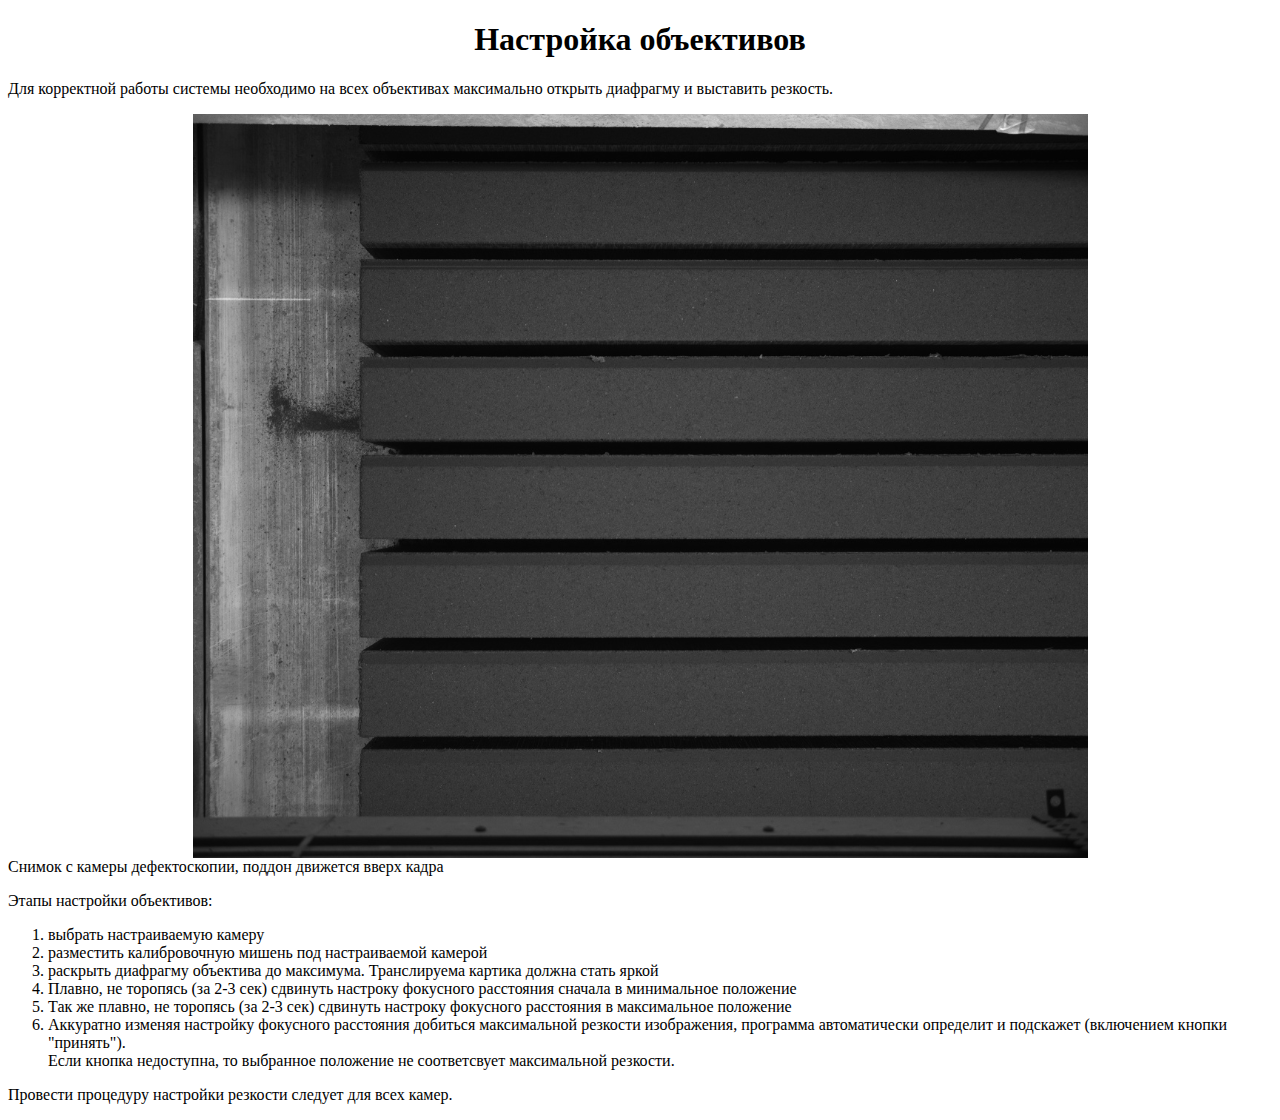
<file: resources/sharpness_help.html>
<!DOCTYPE html>
<html>
<head>
    <meta charset="UTF-8"/>
    <meta name="viewport" content="width=device-width, initial-scale=1.0, user-scalable=no" />
    <meta name="mobile-web-app-capable" content="true">
    <meta name="HandheldFriendly" content="true">
    <title>Настройка резкости</title>
    <link rel="stylesheet" href="/resources/style.css">
</head>
<body>
    <H1 class="center">
        Настройка объективов
    </H1>

    <p>
        Для корректной работы системы необходимо на всех объективах 
    максимально открыть диафрагму и выставить резкость.
    </p>

    <div class="preview">
        <img src="/resources/stage-0_light.png" />
        <label>
            Снимок с камеры дефектоскопии, поддон движется вверх кадра
        </label>
    </div>
    <p>
        Этапы настройки объективов:
        <ol>
            <li>
                выбрать настраиваемую камеру
            </li>
            <li>
                разместить калибровочную мишень под настраиваемой камерой
            </li>
            <li>
                раскрыть диафрагму объектива до максимума. Транслируема 
                картика должна стать яркой
            </li>
            <li>
                Плавно, не торопясь (за 2-3 сек) сдвинуть настроку фокусного 
                расстояния сначала в минимальное положение
            </li>
            <li>
                Так же плавно, не торопясь (за 2-3 сек) сдвинуть настроку 
                фокусного расстояния в максимальное положение
            </li>
            <li>
                Аккуратно изменяя настройку фокусного расстояния добиться 
                максимальной резкости изображения, программа 
                автоматически определит и подскажет (включением кнопки "принять"). 
                <br>Если кнопка недоступна, то выбранное положение не соответсвует 
                максимальной резкости.
            </li>
        </ol>
        Провести процедуру настройки резкости следует для всех камер.
    </p>
</body>
</html>
</file>
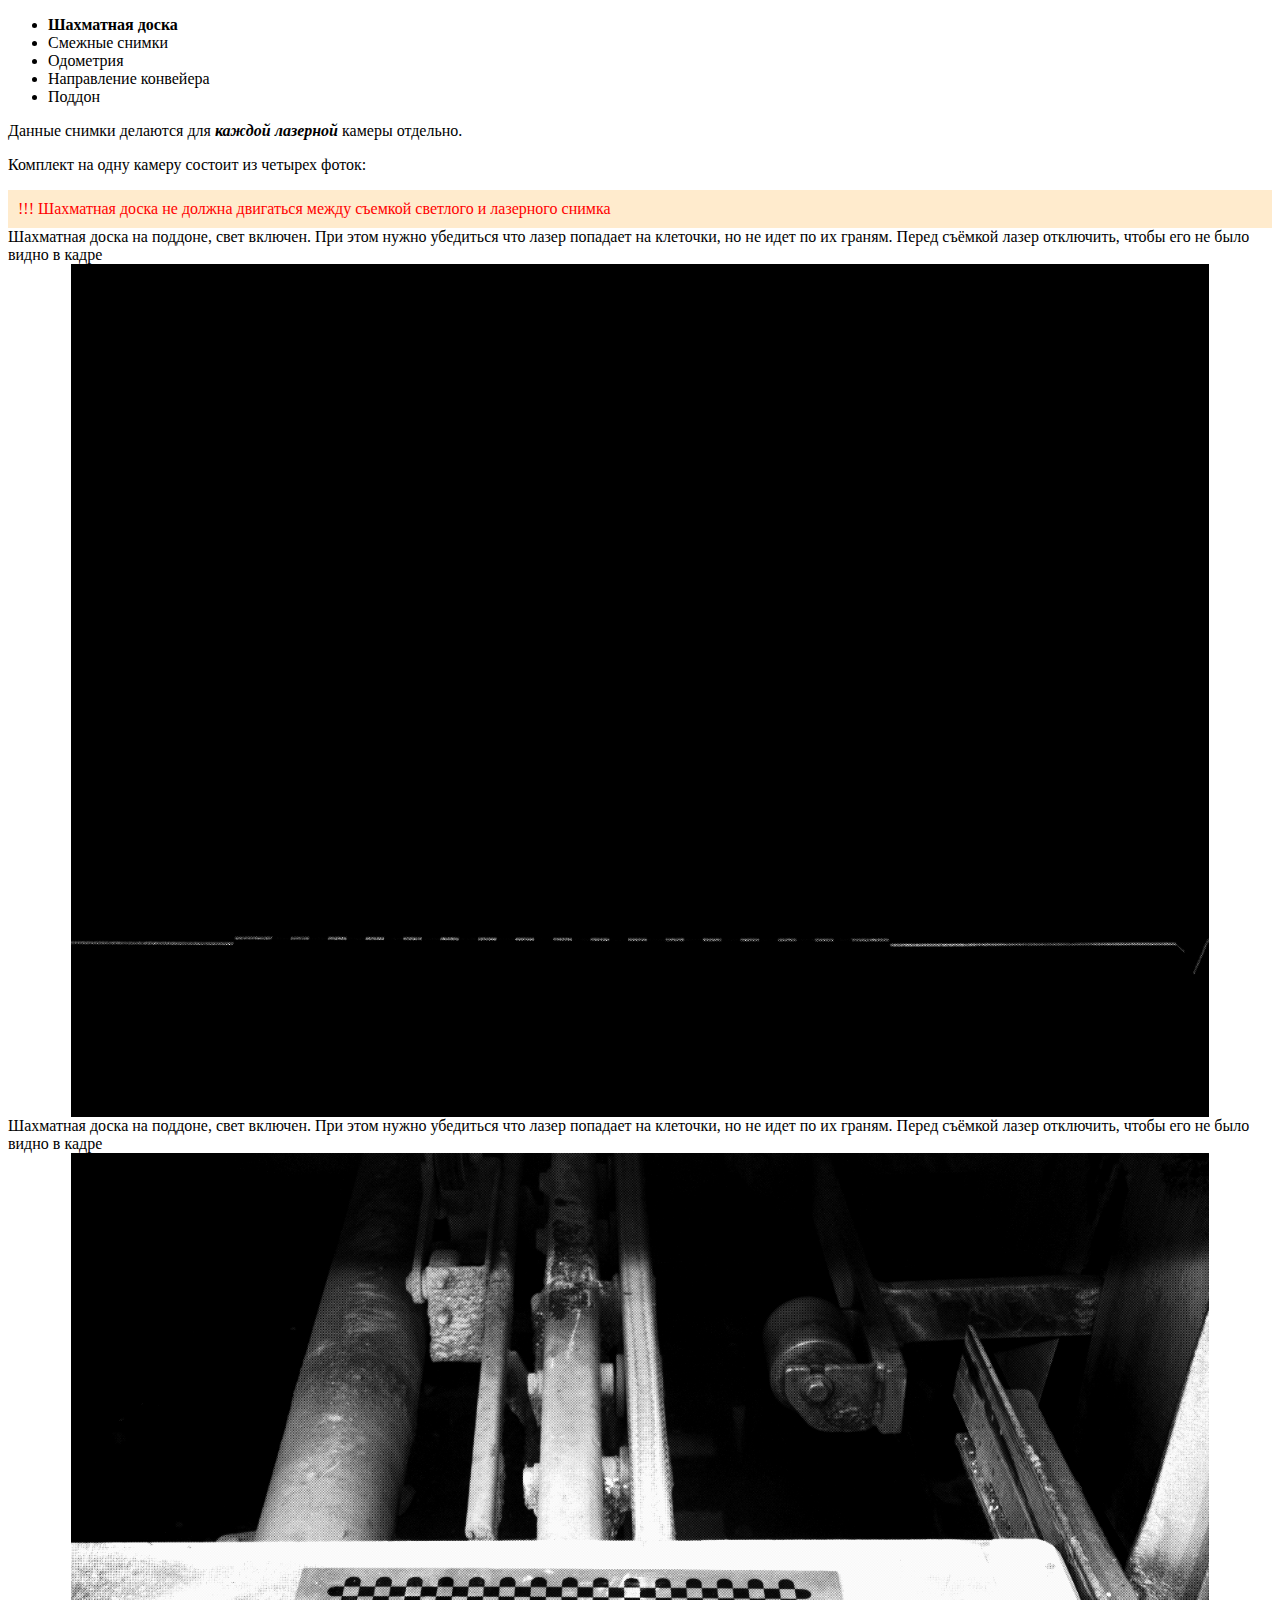
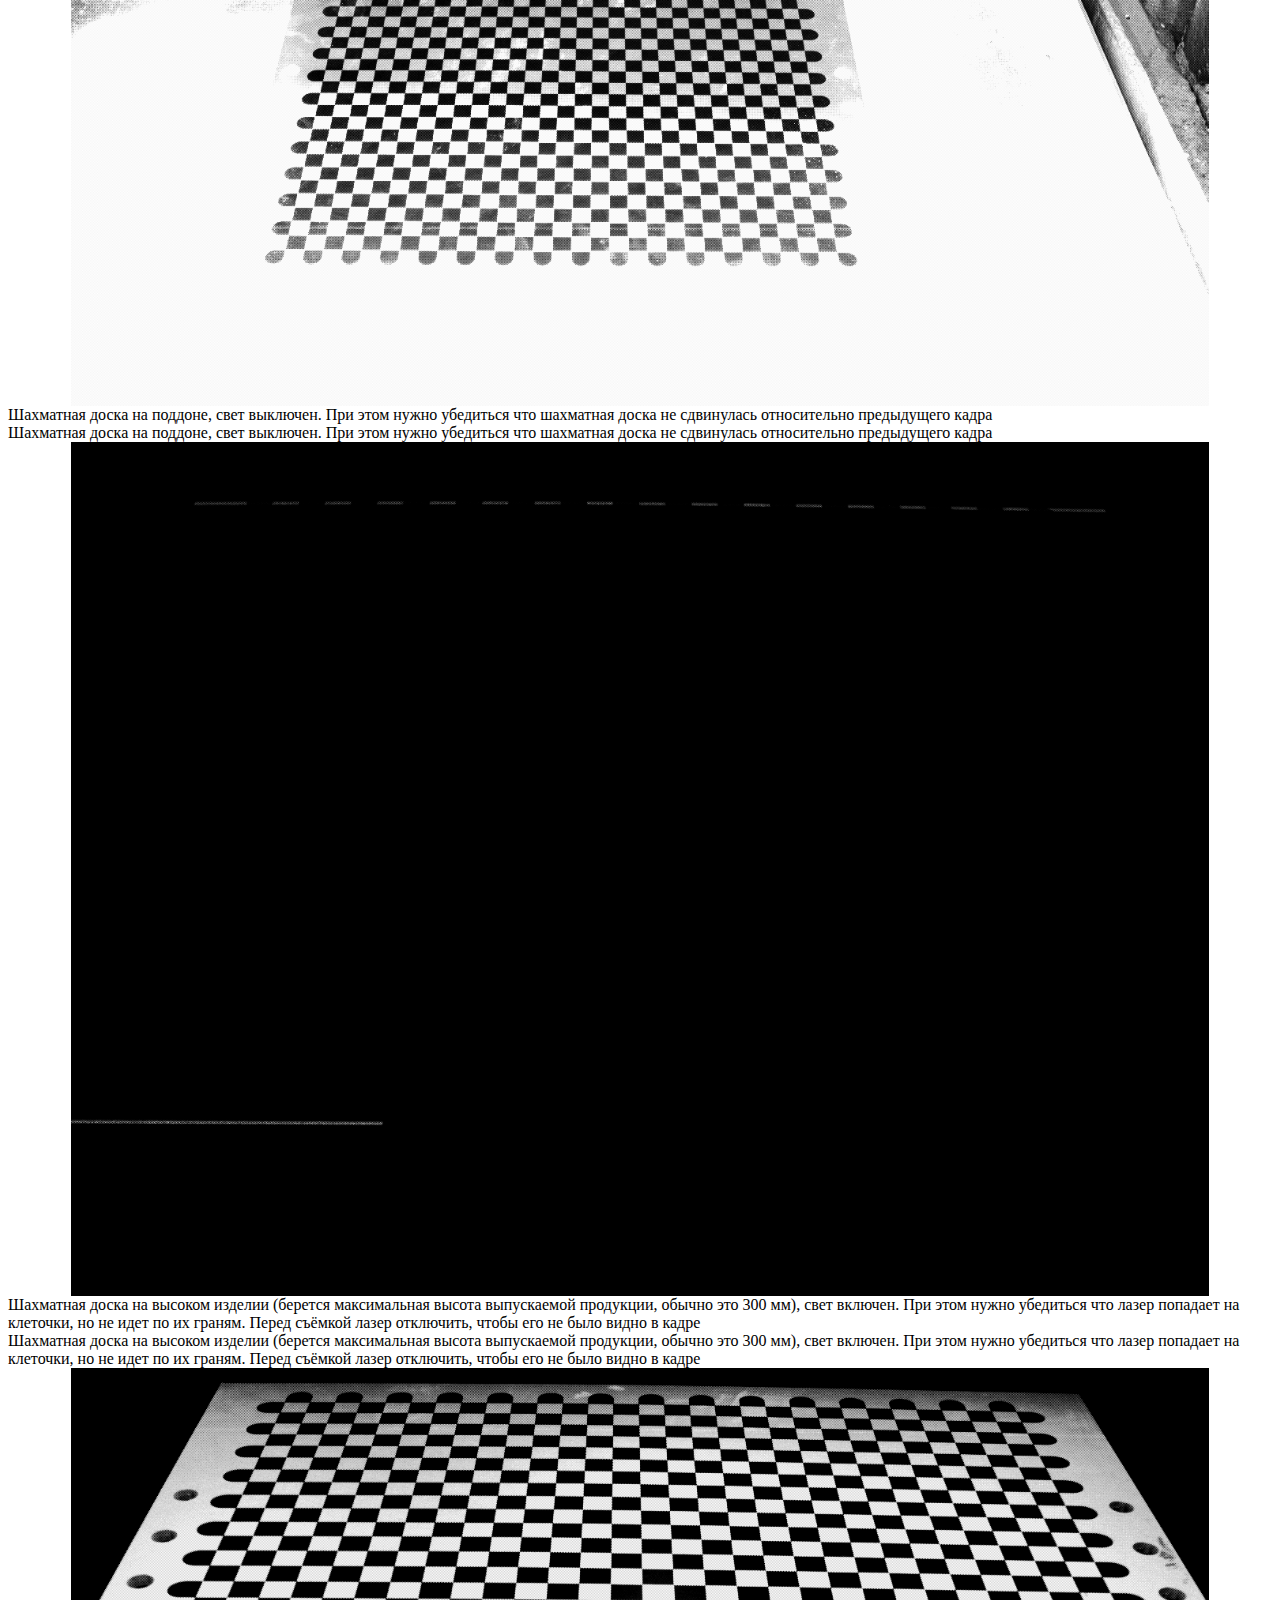
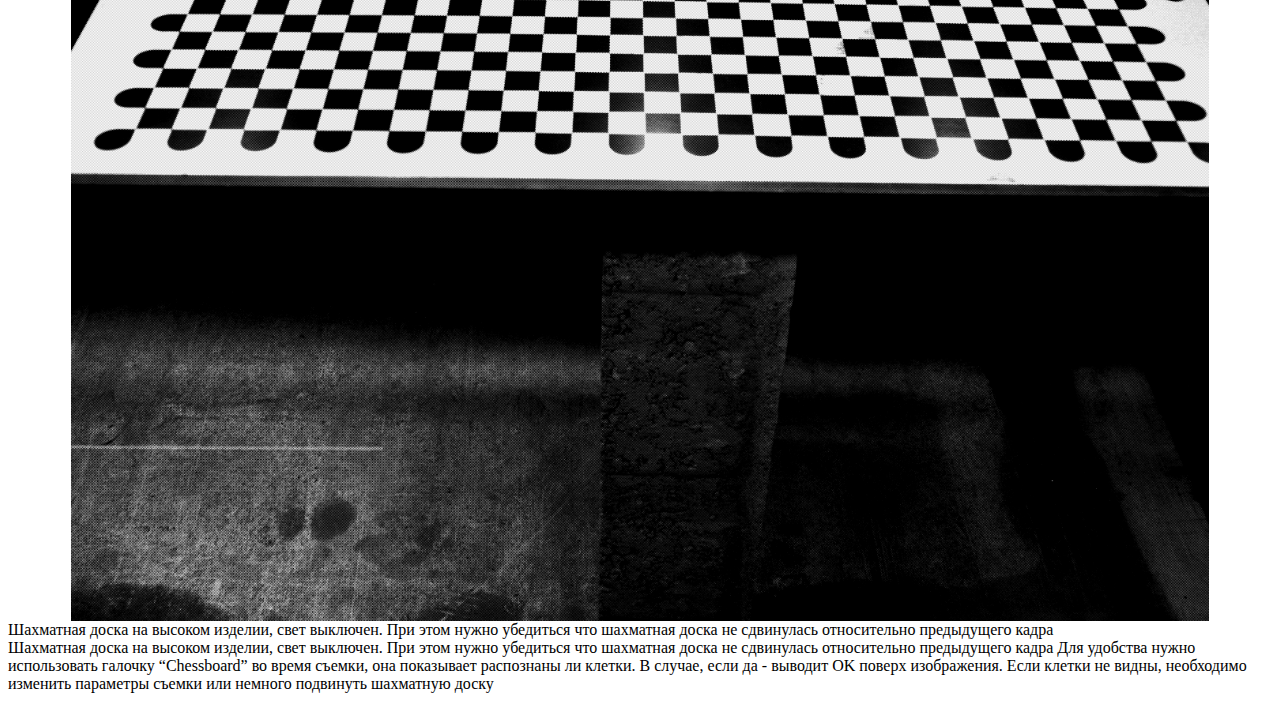
<file: resources/stage-1_chessboard-help.html>
<!DOCTYPE html>
<html>
<head>
    <meta charset="UTF-8"/>
    <meta name="viewport" content="width=device-width, initial-scale=1.0, user-scalable=no" />
    <meta name="mobile-web-app-capable" content="true">
    <meta name="HandheldFriendly" content="true">
    <title>Stage 0</title>
    <link rel="stylesheet" href="/resources/style.css">
</head>
<body>
    <title>
        Сбор снимков для калибровки экстринстиков:
    </title>
    <ul>
        <li><b>Шахматная доска</b></li>
        <li>Смежные снимки</li>
        <li>Одометрия</li>
        <li>Направление конвейера</li>
        <li>Поддон</li>
    </ul>

Данные снимки делаются для <i><b>каждой лазерной</b></i> камеры отдельно.

<p>
    Комплект на одну камеру состоит из четырех фоток:
</p>

<aside>
    Шахматная доска не должна двигаться между съемкой светлого и лазерного снимка
</aside>

<div class="preview">
    <label>
        Шахматная доска на поддоне, свет включен. 
        При этом нужно убедиться что лазер попадает на клеточки, 
        но не идет по их граням. Перед съёмкой лазер отключить, 
        чтобы его не было видно в кадре
        <img src="/resources/stage-1_laser_bottom.bmp">
    </label>
</div>

Шахматная доска на поддоне, свет включен. 
При этом нужно убедиться что лазер попадает на клеточки, 
но не идет по их граням. Перед съёмкой лазер отключить, 
чтобы его не было видно в кадре

<div class="preview">
    <img src="/resources/stage-1_light_bottom.bmp">
    <label>
        Шахматная доска на поддоне, свет выключен. При этом нужно убедиться что шахматная доска не сдвинулась относительно предыдущего кадра
    </label>
</div>

Шахматная доска на поддоне, свет выключен. При этом нужно убедиться что шахматная доска не сдвинулась относительно предыдущего кадра

<div class="preview">
    <img src="/resources/stage-1_laser_top.bmp">
    <label>
    Шахматная доска на высоком изделии (берется максимальная высота выпускаемой продукции, обычно это 300 мм), свет включен. При этом нужно убедиться что лазер попадает на клеточки, но не идет по их граням. Перед съёмкой лазер отключить, чтобы его не было видно в кадре
    </label>
</div>

Шахматная доска на высоком изделии (берется максимальная высота выпускаемой продукции, обычно это 300 мм), свет включен. При этом нужно убедиться что лазер попадает на клеточки, но не идет по их граням. Перед съёмкой лазер отключить, чтобы его не было видно в кадре

<div class="preview">
    <img src="/resources/stage-1_light_top.bmp">
    <label>
        Шахматная доска на высоком изделии, свет выключен. При этом нужно убедиться что шахматная доска не сдвинулась относительно предыдущего кадра
    </label>
</div>

Шахматная доска на высоком изделии, свет выключен. При этом нужно убедиться что шахматная доска не сдвинулась относительно предыдущего кадра

Для удобства нужно использовать галочку “Chessboard” во время съемки, она показывает распознаны ли клетки. В случае, если да - выводит OK поверх изображения. Если клетки не видны, необходимо изменить параметры съемки или немного подвинуть шахматную доску

</body>
</html>
</file>
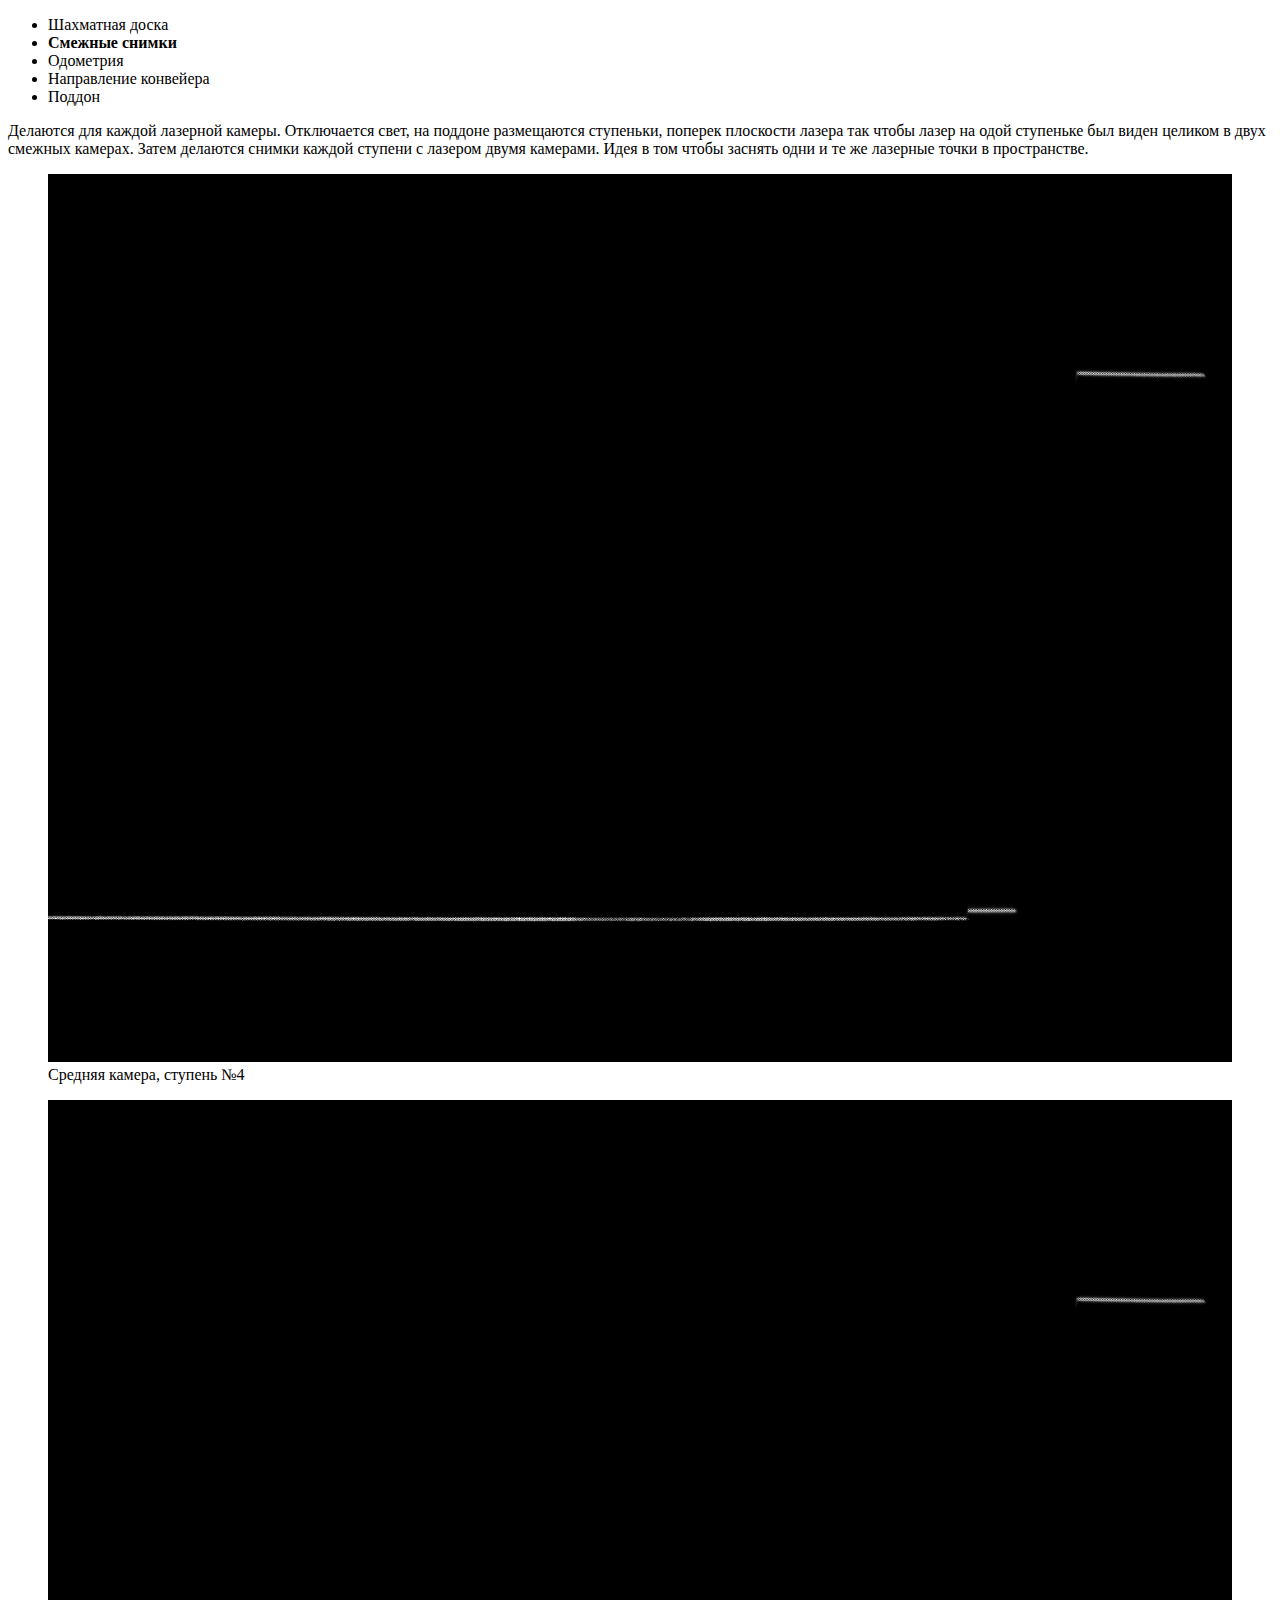
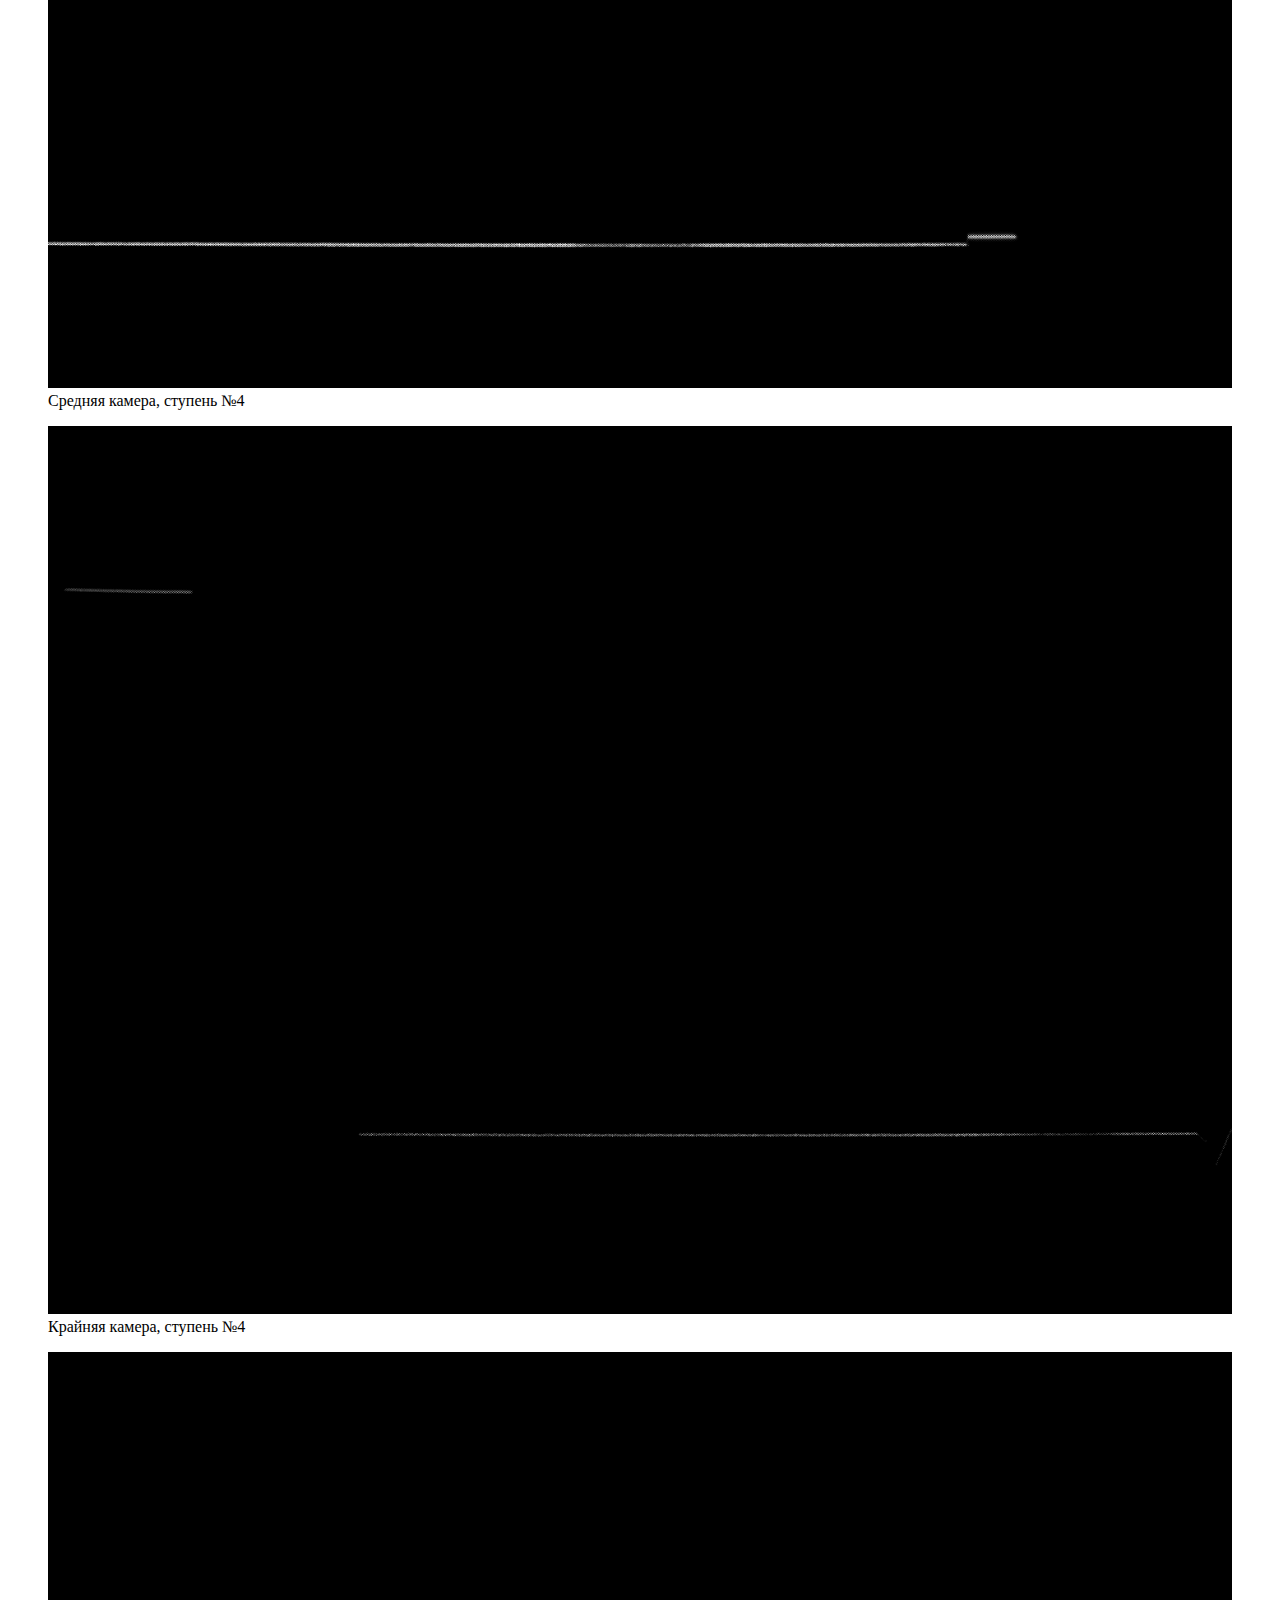
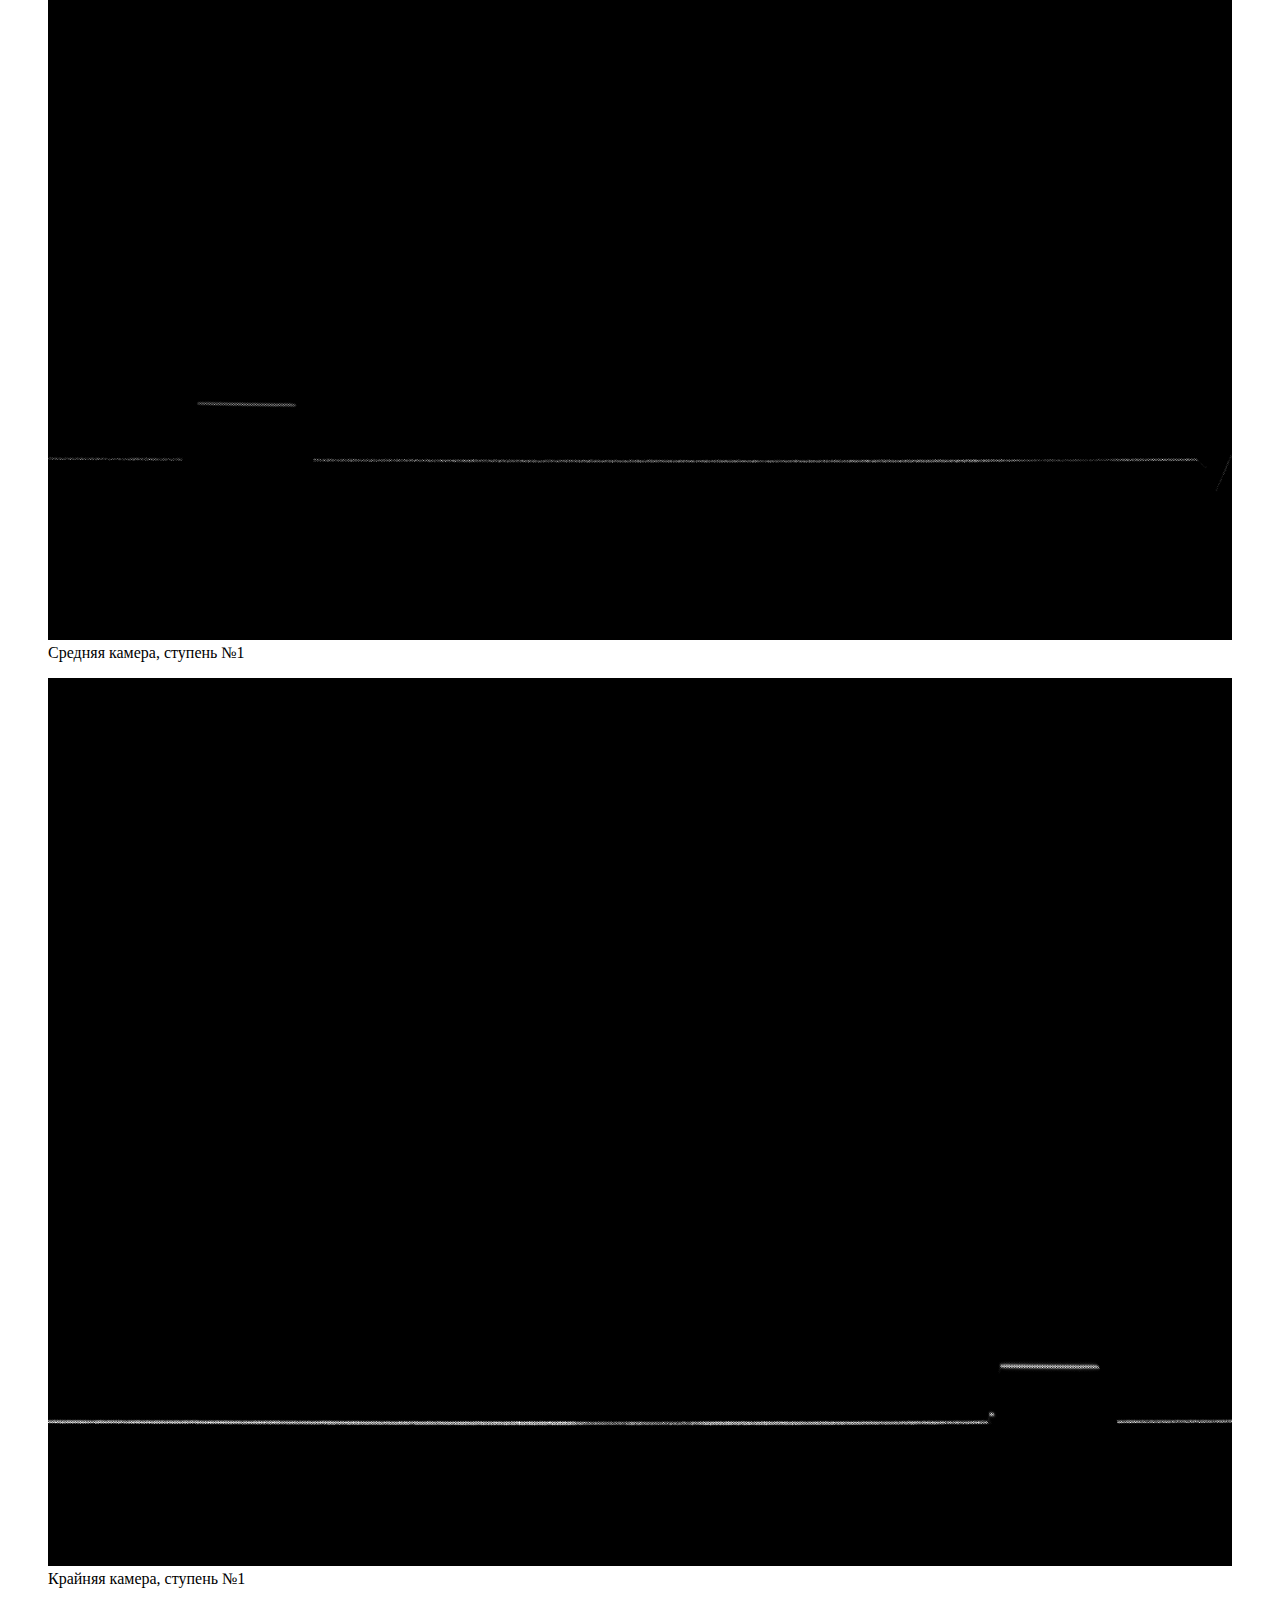
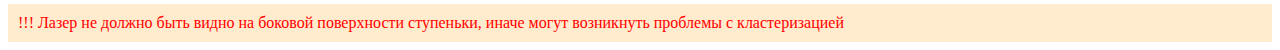
<file: resources/stage-2_common-help.html>
<!DOCTYPE html>
<html>
<head>
    <meta charset="UTF-8"/>
    <meta name="viewport" content="width=device-width, initial-scale=1.0, user-scalable=no" />
    <meta name="mobile-web-app-capable" content="true">
    <meta name="HandheldFriendly" content="true">
    <title>Stage 0</title>
    <link rel="stylesheet" href="/resources/style.css">
</head>
<body>
    <title>
        Сбор снимков для калибровки экстринстиков:
    </title>
    <ul>
        <li>Шахматная доска</li>
        <li><b>Смежные снимки</b></li>
        <li>Одометрия</li>
        <li>Направление конвейера</li>
        <li>Поддон</li>
    </ul>

    Делаются для каждой лазерной камеры.
    Отключается свет, на поддоне размещаются ступеньки, поперек плоскости лазера так чтобы лазер на одой ступеньке был виден целиком в двух смежных камерах.    
    Затем делаются снимки каждой ступени с лазером двумя камерами.     
    Идея в том чтобы заснять одни и те же лазерные точки в пространстве.
    
    <figure>
        <img src="/resources/common_0.bmp">
        <figcaption>
            Средняя камера, ступень №4
        </figcaption>
    </figure>

    <figure>
        <img src="/resources/common_0.bmp">
        <figcaption>
            Средняя камера, ступень №4
        </figcaption>
    </figure>

    <figure>
        <img src="/resources/common_1.bmp">
        <figcaption>
            Крайняя камера, ступень №4
        </figcaption>
    </figure>

    <figure>
        <img src="/resources/common_2.bmp">
        <figcaption>
            Средняя камера, ступень №1
        </figcaption>
    </figure>
    <figure>
        <img src="/resources/common_3.bmp">
        <figcaption>
            Крайняя камера, ступень №1
        </figcaption>
    </figure>
    
    <aside>
        Лазер не должно быть видно на боковой поверхности ступеньки, иначе могут возникнуть проблемы с кластеризацией
    </aside>
</body>
</html>
</file>
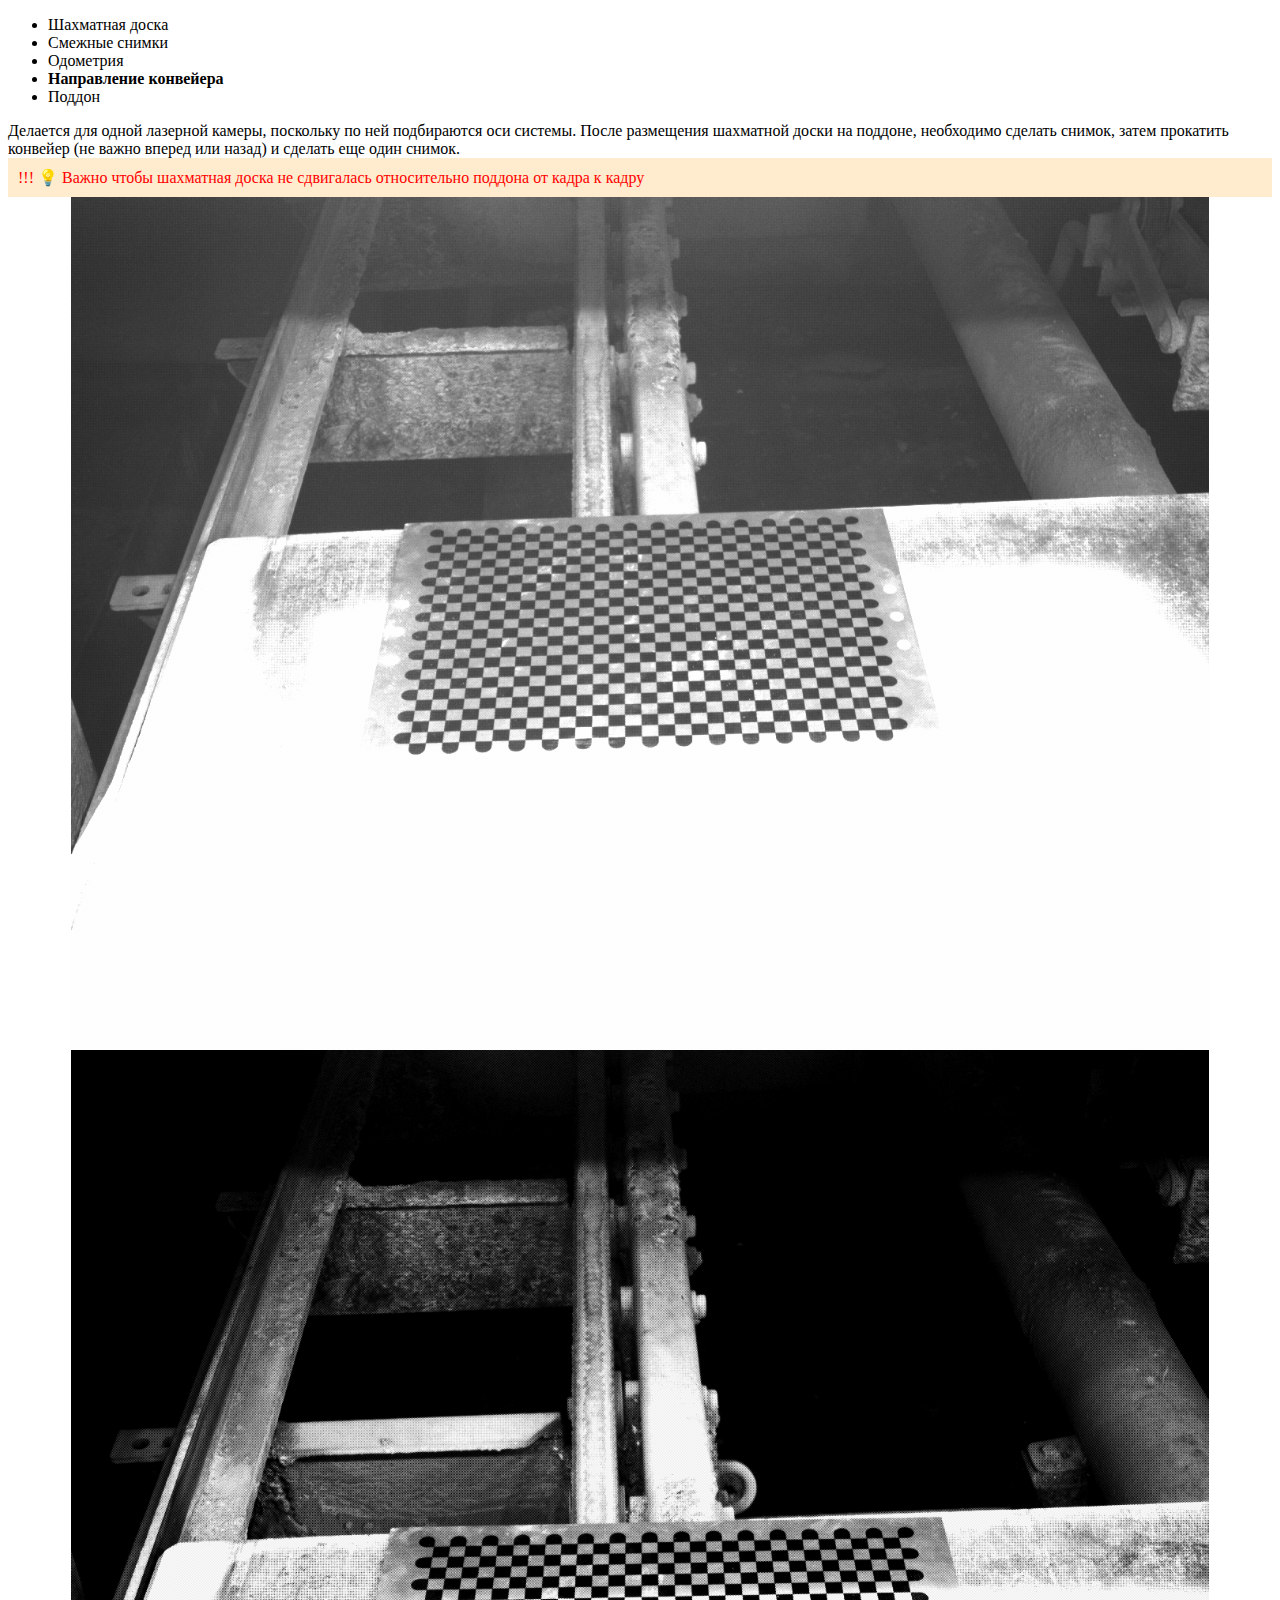
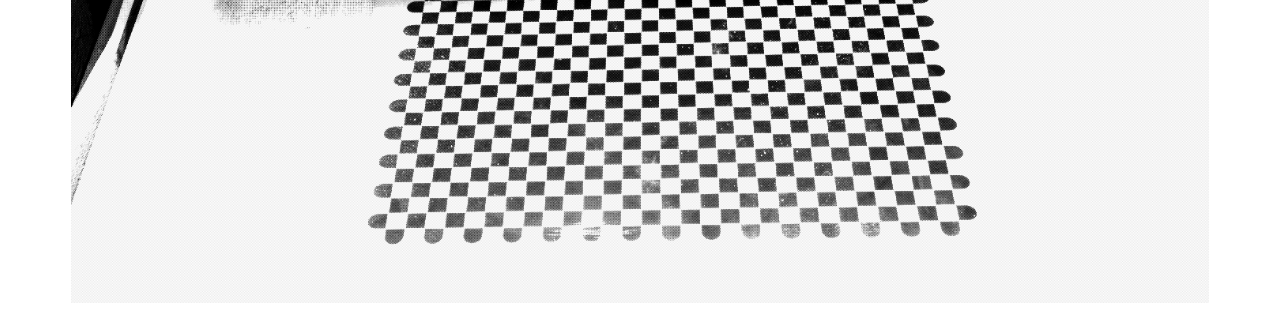
<file: resources/stage-4_offset-help.html>
<!DOCTYPE html>
<html>
<head>
    <meta charset="UTF-8"/>
    <meta name="viewport" content="width=device-width, initial-scale=1.0, user-scalable=no" />
    <meta name="mobile-web-app-capable" content="true">
    <meta name="HandheldFriendly" content="true">
    <title>Stage 0</title>
    <link rel="stylesheet" href="/resources/style.css">
</head>
<body>
    <title>
        Сбор снимков для калибровки экстринстиков:
    </title>
    <ul>
        <li>Шахматная доска</li>
        <li>Смежные снимки</li>
        <li>Одометрия</li>
        <li><b>Направление конвейера</b></li>
        <li>Поддон</li>
    </ul>
    Делается для одной лазерной камеры, поскольку по ней подбираются оси системы.
    
    После размещения шахматной доски на поддоне, необходимо сделать снимок, затем прокатить конвейер (не важно вперед или назад) и сделать еще один снимок.
    
    <aside>
    💡 Важно чтобы шахматная доска не сдвигалась относительно поддона от кадра к кадру
    
    </aside>
    <div class="preview">
        <img src="/resources/L17369804_17572.bmp">
        <label>
        </label>
    </div>

    <div class="preview">
        <img src="/resources/L17369804_38113.bmp">
        <label>
        </label>
    </div>
</body>
</html>
</file>
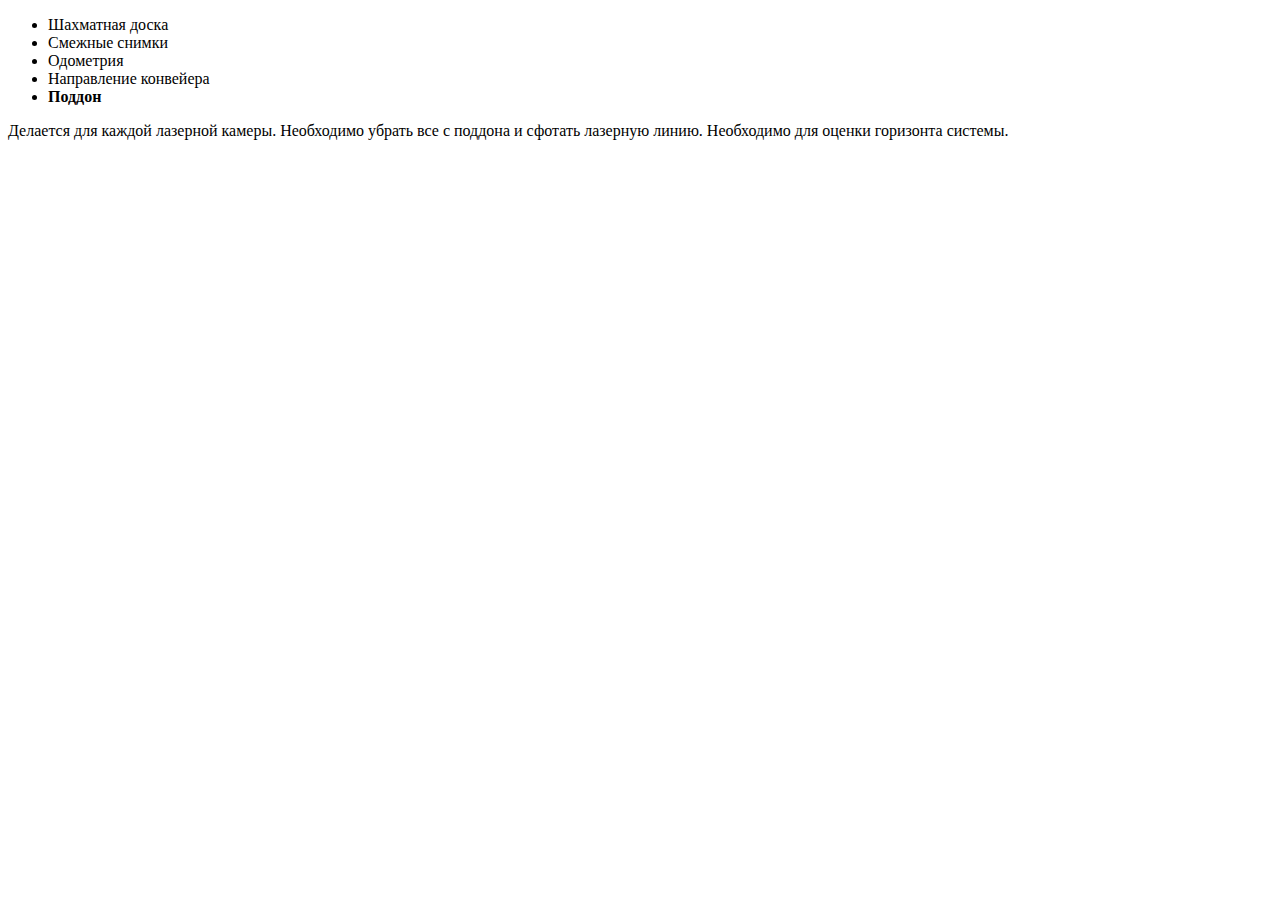
<file: resources/stage-5_pallet_help.html>
<!DOCTYPE html>
<html>
<head>
    <meta charset="UTF-8"/>
    <meta name="viewport" content="width=device-width, initial-scale=1.0, user-scalable=no" />
    <meta name="mobile-web-app-capable" content="true">
    <meta name="HandheldFriendly" content="true">
    <title>Stage 0</title>
    <link rel="stylesheet" href="/resources/style.css">
</head>
<body>
    <title>
        Сбор снимков для калибровки экстринстиков:
    </title>
    <ul>
        <li>Шахматная доска</li>
        <li>Смежные снимки</li>
        <li>Одометрия</li>
        <li>Направление конвейера</li>
        <li><b>Поддон</b></li>
    </ul>
    Делается для каждой лазерной камеры. Необходимо убрать все с поддона и сфотать лазерную линию. Необходимо для оценки горизонта системы.
</body>
</html>
</file>
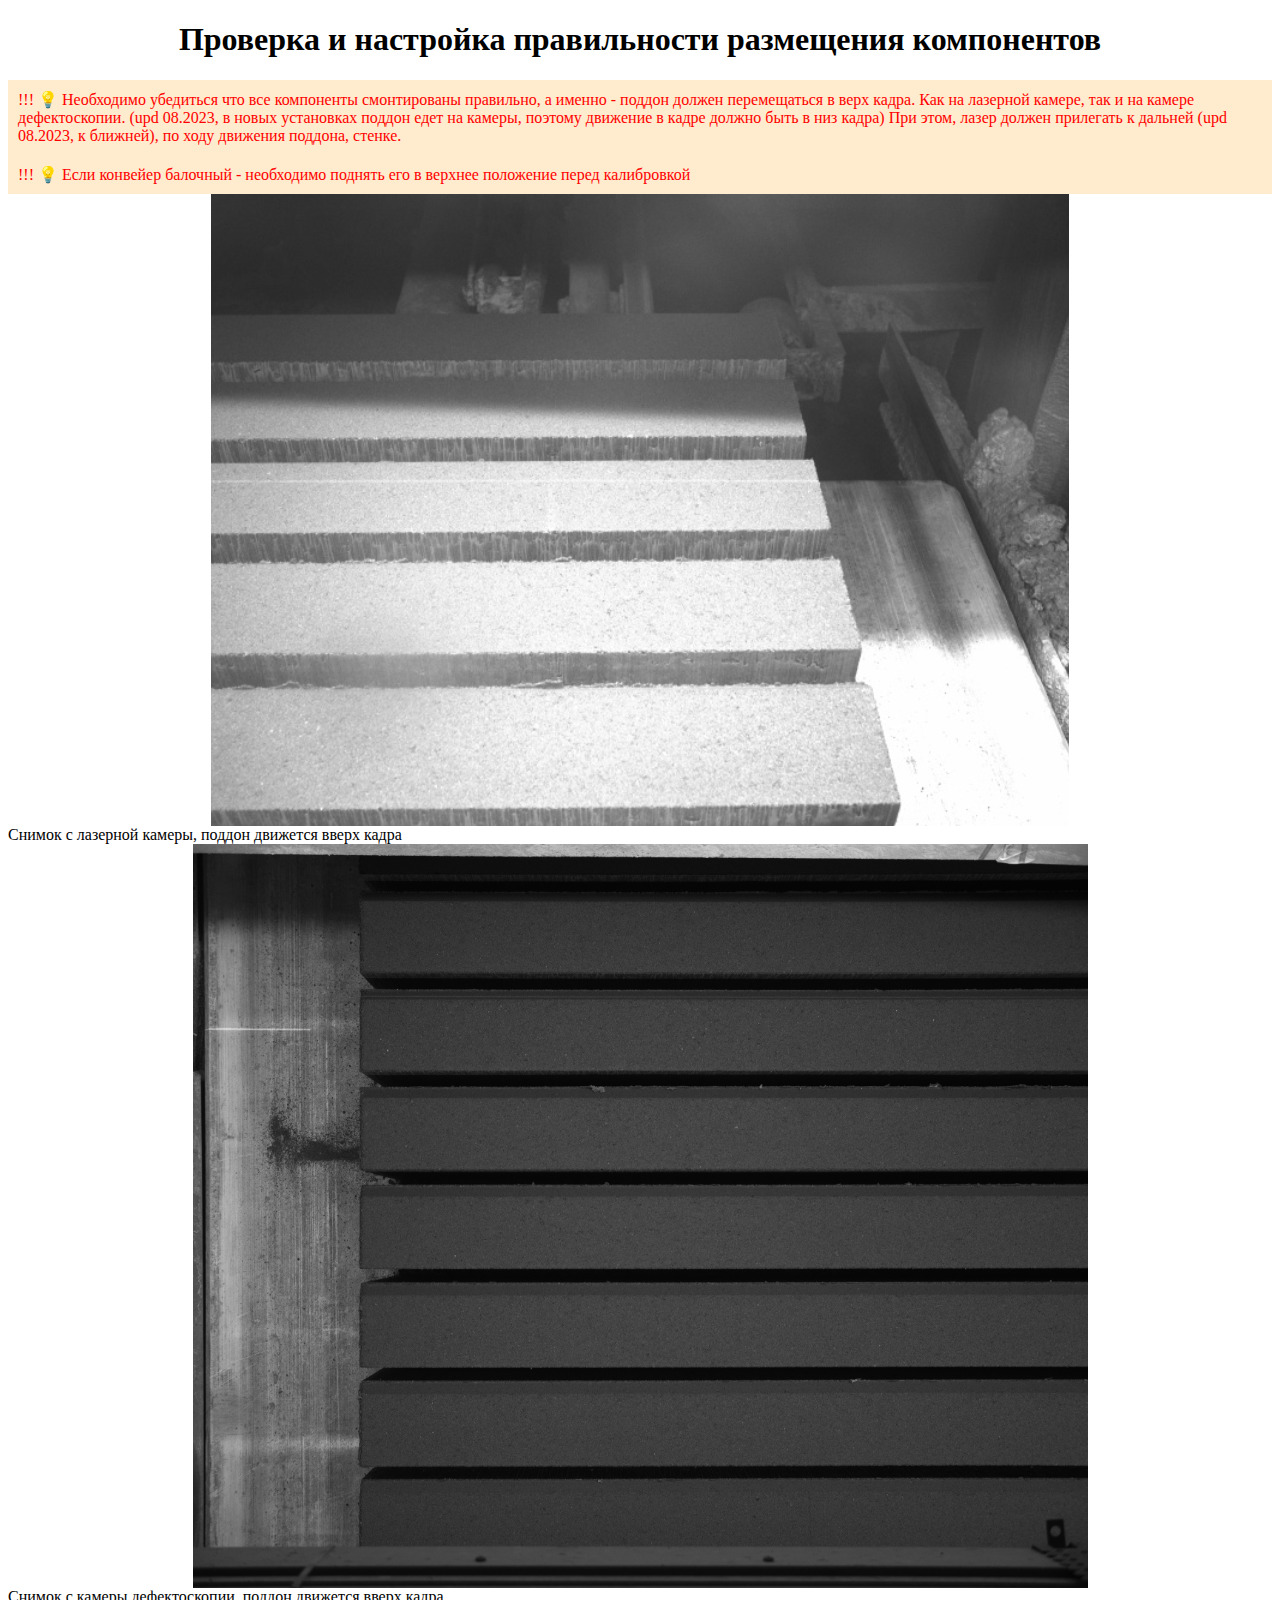
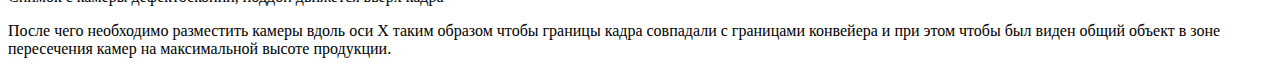
<file: resources/step_0_setup_help.html>
<!DOCTYPE html>
<html>
<head>
    <meta charset="UTF-8"/>
    <meta name="viewport" content="width=device-width, initial-scale=1.0, user-scalable=no" />
    <meta name="mobile-web-app-capable" content="true">
    <meta name="HandheldFriendly" content="true">
    <title>Stage 0</title>
    <link rel="stylesheet" href="/resources/style.css">
</head>
<body>
    <H1 class="center">
        Проверка и настройка правильности размещения компонентов
    </H1>

    <aside>
    💡 Необходимо убедиться что все компоненты смонтированы правильно, 
       а именно - поддон должен перемещаться в верх кадра. 
       Как на лазерной камере, так и на камере дефектоскопии. 
       (upd 08.2023, в новых установках поддон едет на камеры, поэтому движение 
       в кадре должно быть в низ кадра) 
       При этом, лазер должен прилегать к дальней (upd 08.2023, к ближней), 
       по ходу движения поддона, стенке.
    </aside>
    
    <aside>
    💡 Если конвейер балочный - необходимо поднять его в верхнее положение 
       перед калибровкой
    </aside>
    <div class="preview">
        <img src="/resources/stage-0_laser.png" />
        <label>
            Снимок с лазерной камеры, поддон движется вверх кадра
        </label>
    </div>
    <div class="preview">
        <img src="/resources/stage-0_light.png" />
        <label>
            Снимок с камеры дефектоскопии, поддон движется вверх кадра
        </label>
    </div>
    <p>
        После чего необходимо разместить камеры вдоль оси X таким образом 
        чтобы границы кадра совпадали с границами конвейера и при этом чтобы был
        виден общий объект в зоне пересечения камер на максимальной высоте 
        продукции.
    </p>
</body>
</html>
</file>
<file: resources/style.css>
button {
    padding: 8px 16px;
}

pre {
    overflow-x: hidden;
    overflow-y: auto;
}

video {
    top: 0px;
    width: 100%;
    border: 1px solid black;
}

.option {
    margin-bottom: 8px;
}

input[type=range] {
    padding: 0 5px;
}

.settings {
    display: flex;
    align-items: center;
    flex-direction: row;
}

.column {
    display: flex;
    flex-direction: column;
    border: 1px solid black;
}

figure img{
    width: 100%;
}

#help_frame {
    width: 100%;
    height: 100%;
    position: fixed;
    left: 0px;

    background-color: rgba(128, 128, 128);
    animation-duration: 2s;
    animation: fadeOut;
}

aside{
    background-color: blanchedalmond;
    color: red;
    padding: 10px;
}

aside::before{
    content: "!!!";
    color: red;
}

button#accept {
    width: 100%;
    background-color: green;
}

button#accept:disabled {
    background-color: lightgray;
}

.camera_option{
    float: left;
}

.camera_option label{
    margin-left: 10px;
}

.hidden
{
    display: none;
}

.center{
    text-align: center;
}

.preview {
}

.preview img{
    max-width: 90%;
    height: auto;
    margin: auto;
    display: block;
}

.sample label{
    text-align: left;
}

@fadeOut{
    from {
        opacity: 1;
    }
    to {
        opacity: 0;
    }
}
</file>
